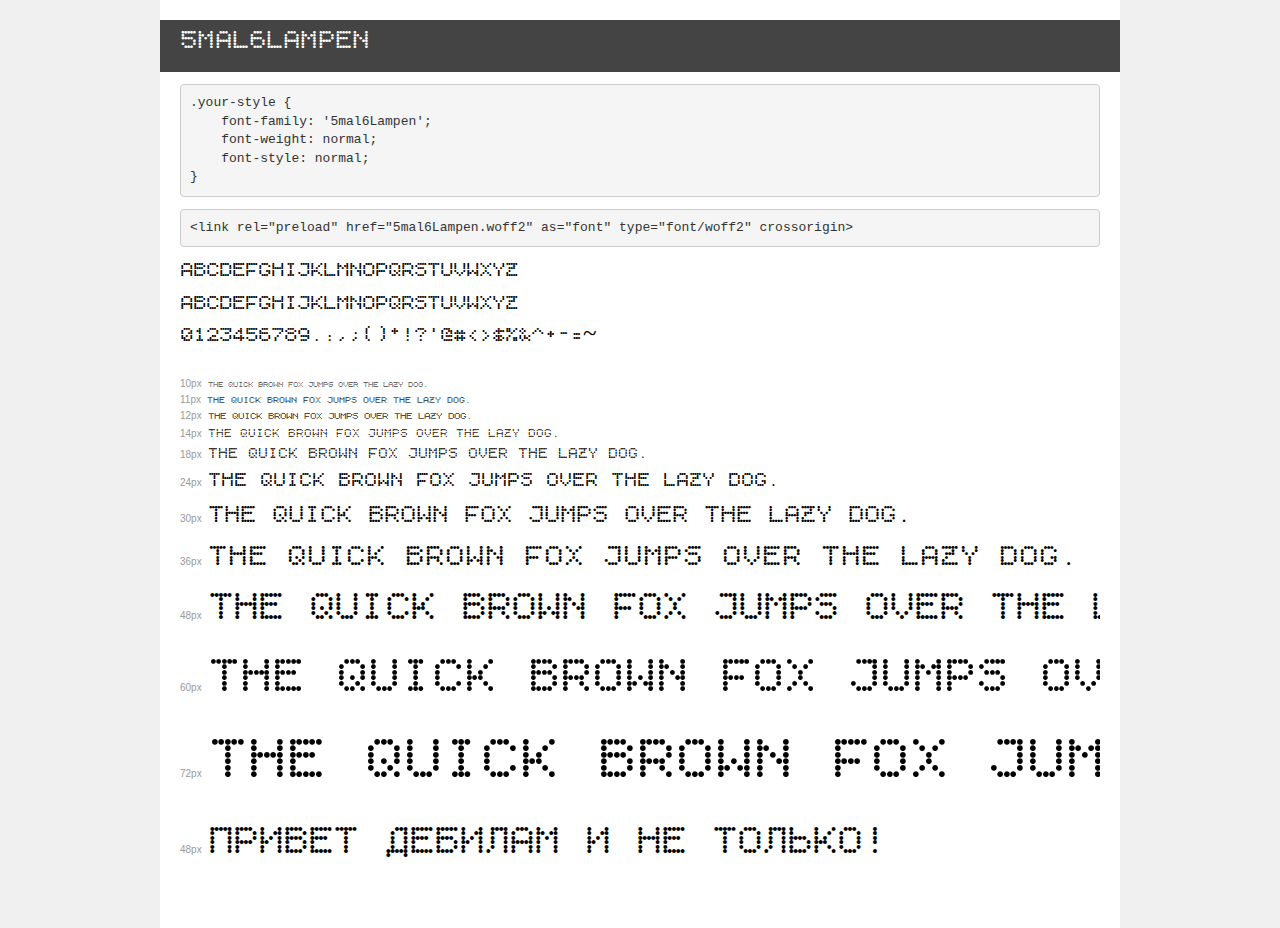
<file: Сайт/static/css/fonts/demo.html>
<!DOCTYPE html>
<html lang="en">
<head>
    <meta charset="utf-8">
    <meta http-equiv="X-UA-Compatible" content="IE=edge">
    <meta name="viewport" content="width=device-width, initial-scale=1">
    <meta name="robots" content="noindex, noarchive">
    <meta name="format-detection" content="telephone=no">
    <title>Transfonter demo</title>
    <link href="stylesheet.css" rel="stylesheet">
    <style>
        /*
        http://meyerweb.com/eric/tools/css/reset/
        v2.0 | 20110126
        License: none (public domain)
        */
        html, body, div, span, applet, object, iframe,
        h1, h2, h3, h4, h5, h6, p, blockquote, pre,
        a, abbr, acronym, address, big, cite, code,
        del, dfn, em, img, ins, kbd, q, s, samp,
        small, strike, strong, sub, sup, tt, var,
        b, u, i, center,
        dl, dt, dd, ol, ul, li,
        fieldset, form, label, legend,
        table, caption, tbody, tfoot, thead, tr, th, td,
        article, aside, canvas, details, embed,
        figure, figcaption, footer, header, hgroup,
        menu, nav, output, ruby, section, summary,
        time, mark, audio, video {
            margin: 0;
            padding: 0;
            border: 0;
            font-size: 100%;
            font: inherit;
            vertical-align: baseline;
        }
        /* HTML5 display-role reset for older browsers */
        article, aside, details, figcaption, figure,
        footer, header, hgroup, menu, nav, section {
            display: block;
        }
        body {
            line-height: 1;
        }
        ol, ul {
            list-style: none;
        }
        blockquote, q {
            quotes: none;
        }
        blockquote:before, blockquote:after,
        q:before, q:after {
            content: '';
            content: none;
        }
        table {
            border-collapse: collapse;
            border-spacing: 0;
        }
        /* demo styles */
        body {
            background: #f0f0f0;
            color: #000;
        }
        .page {
            background: #fff;
            width: 920px;
            margin: 0 auto;
            padding: 20px 20px 0 20px;
            overflow: hidden;
        }
        .font-container {
            overflow-x: auto;
            overflow-y: hidden;
            margin-bottom: 40px;
            line-height: 1.3;
            white-space: nowrap;
            padding-bottom: 5px;
        }
        h1 {
            position: relative;
            background: #444;
            font-size: 32px;
            color: #fff;
            padding: 10px 20px;
            margin: 0 -20px 12px -20px;
        }
        .letters {
            font-size: 25px;
            margin-bottom: 20px;
        }
        .s10:before {
            content: '10px';
        }
        .s11:before {
            content: '11px';
        }
        .s12:before {
            content: '12px';
        }
        .s14:before {
            content: '14px';
        }
        .s18:before {
            content: '18px';
        }
        .s24:before {
            content: '24px';
        }
        .s30:before {
            content: '30px';
        }
        .s36:before {
            content: '36px';
        }
        .s48:before {
            content: '48px';
        }
        .s60:before {
            content: '60px';
        }
        .s72:before {
            content: '72px';
        }
        .s10:before, .s11:before, .s12:before, .s14:before,
        .s18:before, .s24:before, .s30:before, .s36:before,
        .s48:before, .s60:before, .s72:before {
            font-family: Arial, sans-serif;
            font-size: 10px;
            font-weight: normal;
            font-style: normal;
            color: #999;
            padding-right: 6px;
        }
        pre {
            display: block;
            padding: 9px;
            margin: 0 0 12px;
            font-family: Monaco, Menlo, Consolas, "Courier New", monospace;
            font-size: 13px;
            line-height: 1.428571429;
            color: #333;
            font-weight: normal;
            font-style: normal;
            background-color: #f5f5f5;
            border: 1px solid #ccc;
            overflow-x: auto;
            border-radius: 4px;
        }
        /* responsive */
        @media (max-width: 959px) {
            .page {
                width: auto;
                margin: 0;
            }
        }
    </style>
</head>
<body>
<div class="page">
    <div class="demo">
        <h1 style="font-family: '5mal6Lampen'; font-weight: normal; font-style: normal;">5mal6Lampen</h1>
        <pre title="Usage">.your-style {
    font-family: '5mal6Lampen';
    font-weight: normal;
    font-style: normal;
}</pre>
        <pre title="Preload (optional)">
&lt;link rel=&quot;preload&quot; href=&quot;5mal6Lampen.woff2&quot; as=&quot;font&quot; type=&quot;font/woff2&quot; crossorigin&gt;</pre>
        <div class="font-container" style="font-family: '5mal6Lampen'; font-weight: normal; font-style: normal;">
            <p class="letters">
                abcdefghijklmnopqrstuvwxyz<br>
ABCDEFGHIJKLMNOPQRSTUVWXYZ<br>
                0123456789.:,;()*!?'@#&lt;&gt;$%&^+-=~
            </p>
            <p class="s10" style="font-size: 10px;">The quick brown fox jumps over the lazy dog.</p>
            <p class="s11" style="font-size: 11px;">The quick brown fox jumps over the lazy dog.</p>
            <p class="s12" style="font-size: 12px;">The quick brown fox jumps over the lazy dog.</p>
            <p class="s14" style="font-size: 14px;">The quick brown fox jumps over the lazy dog.</p>
            <p class="s18" style="font-size: 18px;">The quick brown fox jumps over the lazy dog.</p>
            <p class="s24" style="font-size: 24px;">The quick brown fox jumps over the lazy dog.</p>
            <p class="s30" style="font-size: 30px;">The quick brown fox jumps over the lazy dog.</p>
            <p class="s36" style="font-size: 36px;">The quick brown fox jumps over the lazy dog.</p>
            <p class="s48" style="font-size: 48px;">The quick brown fox jumps over the lazy dog.</p>
            <p class="s60" style="font-size: 60px;">The quick brown fox jumps over the lazy dog.</p>
            <p class="s72" style="font-size: 72px;">The quick brown fox jumps over the lazy dog.</p>
            <p class="s48" style="font-size: 48px;">Привет дебилам и не только!</p>
        </div>
    </div>

</div>
</body>
</html>
</file>
<file: Сайт/static/css/fonts/stylesheet.css>
@font-face {
    font-family: '5mal6Lampen';
    src: url('5mal6Lampen.eot');
    src: url('5mal6Lampen.eot?#iefix') format('embedded-opentype'),
        url('5mal6Lampen.woff2') format('woff2'),
        url('5mal6Lampen.woff') format('woff'),
        url('5mal6Lampen.svg#5mal6Lampen') format('svg');
    font-weight: normal;
    font-style: normal;
    font-display: swap;
}
</file>
